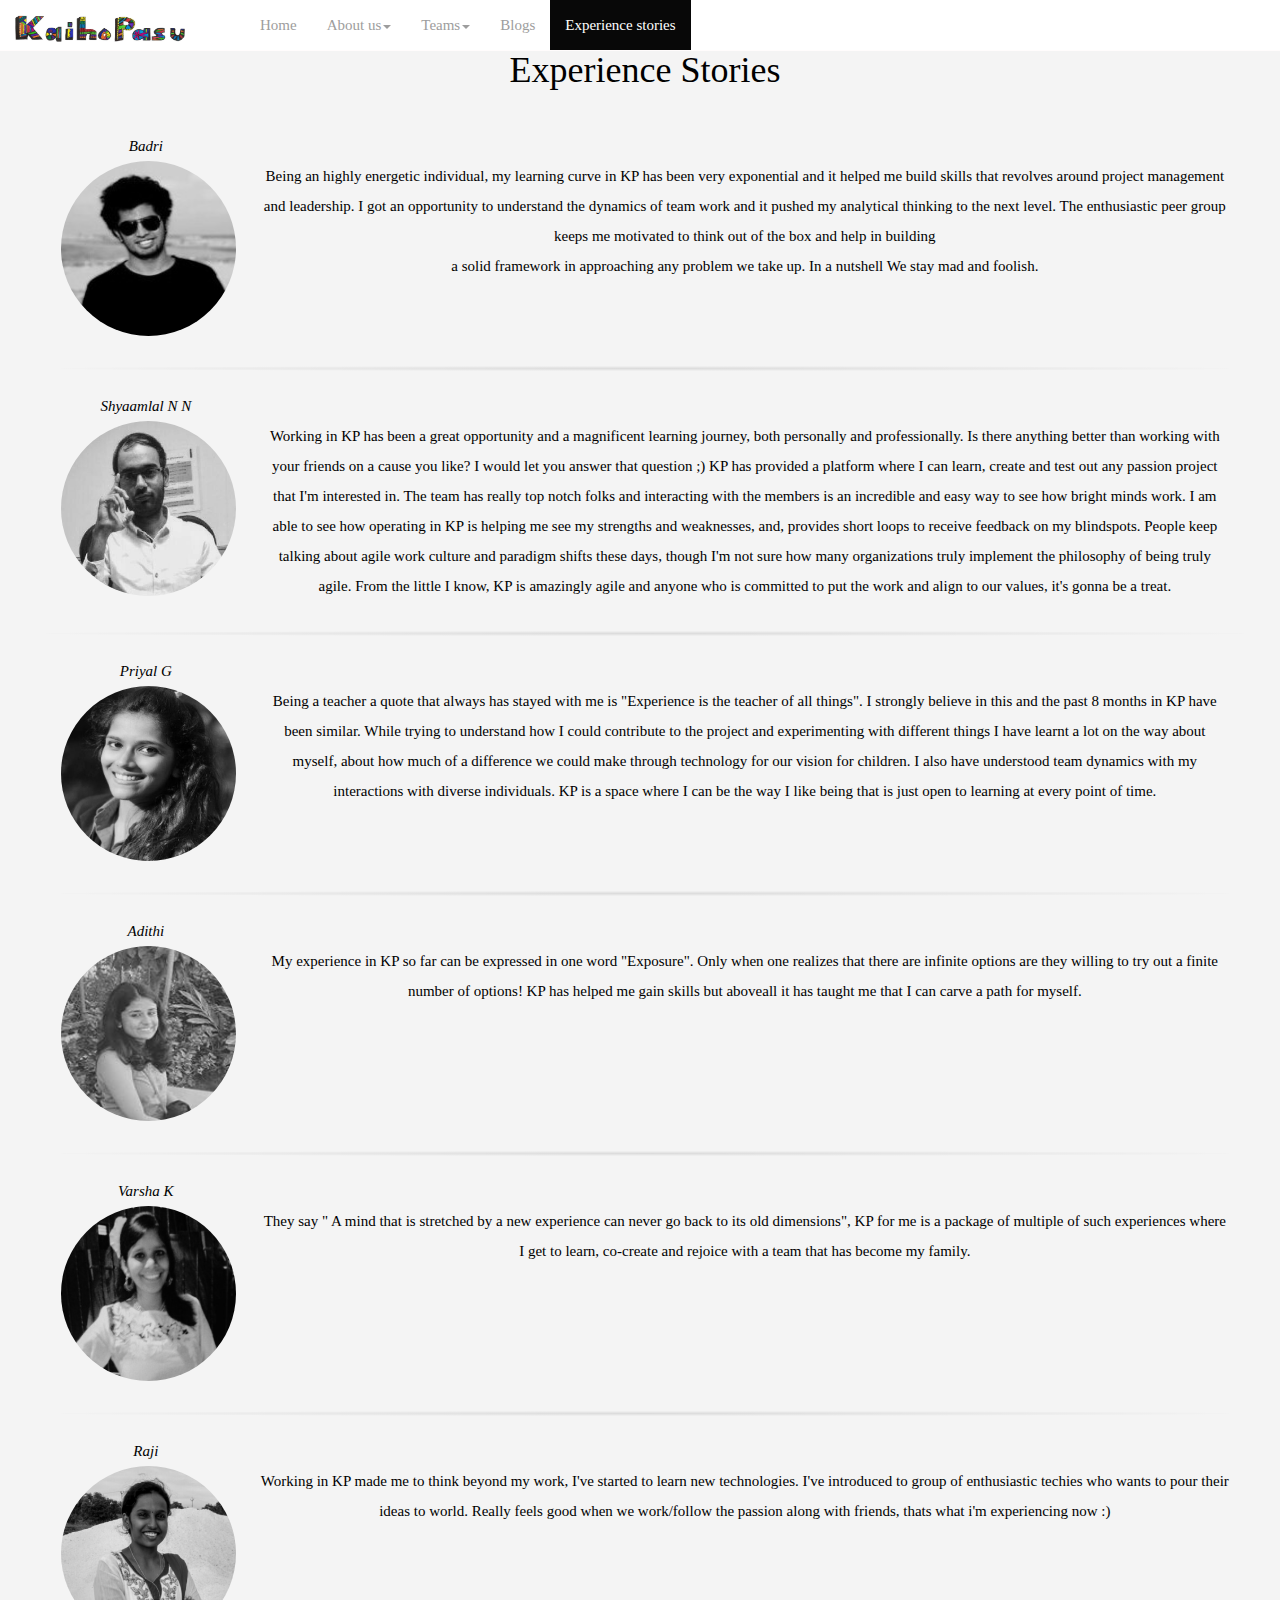
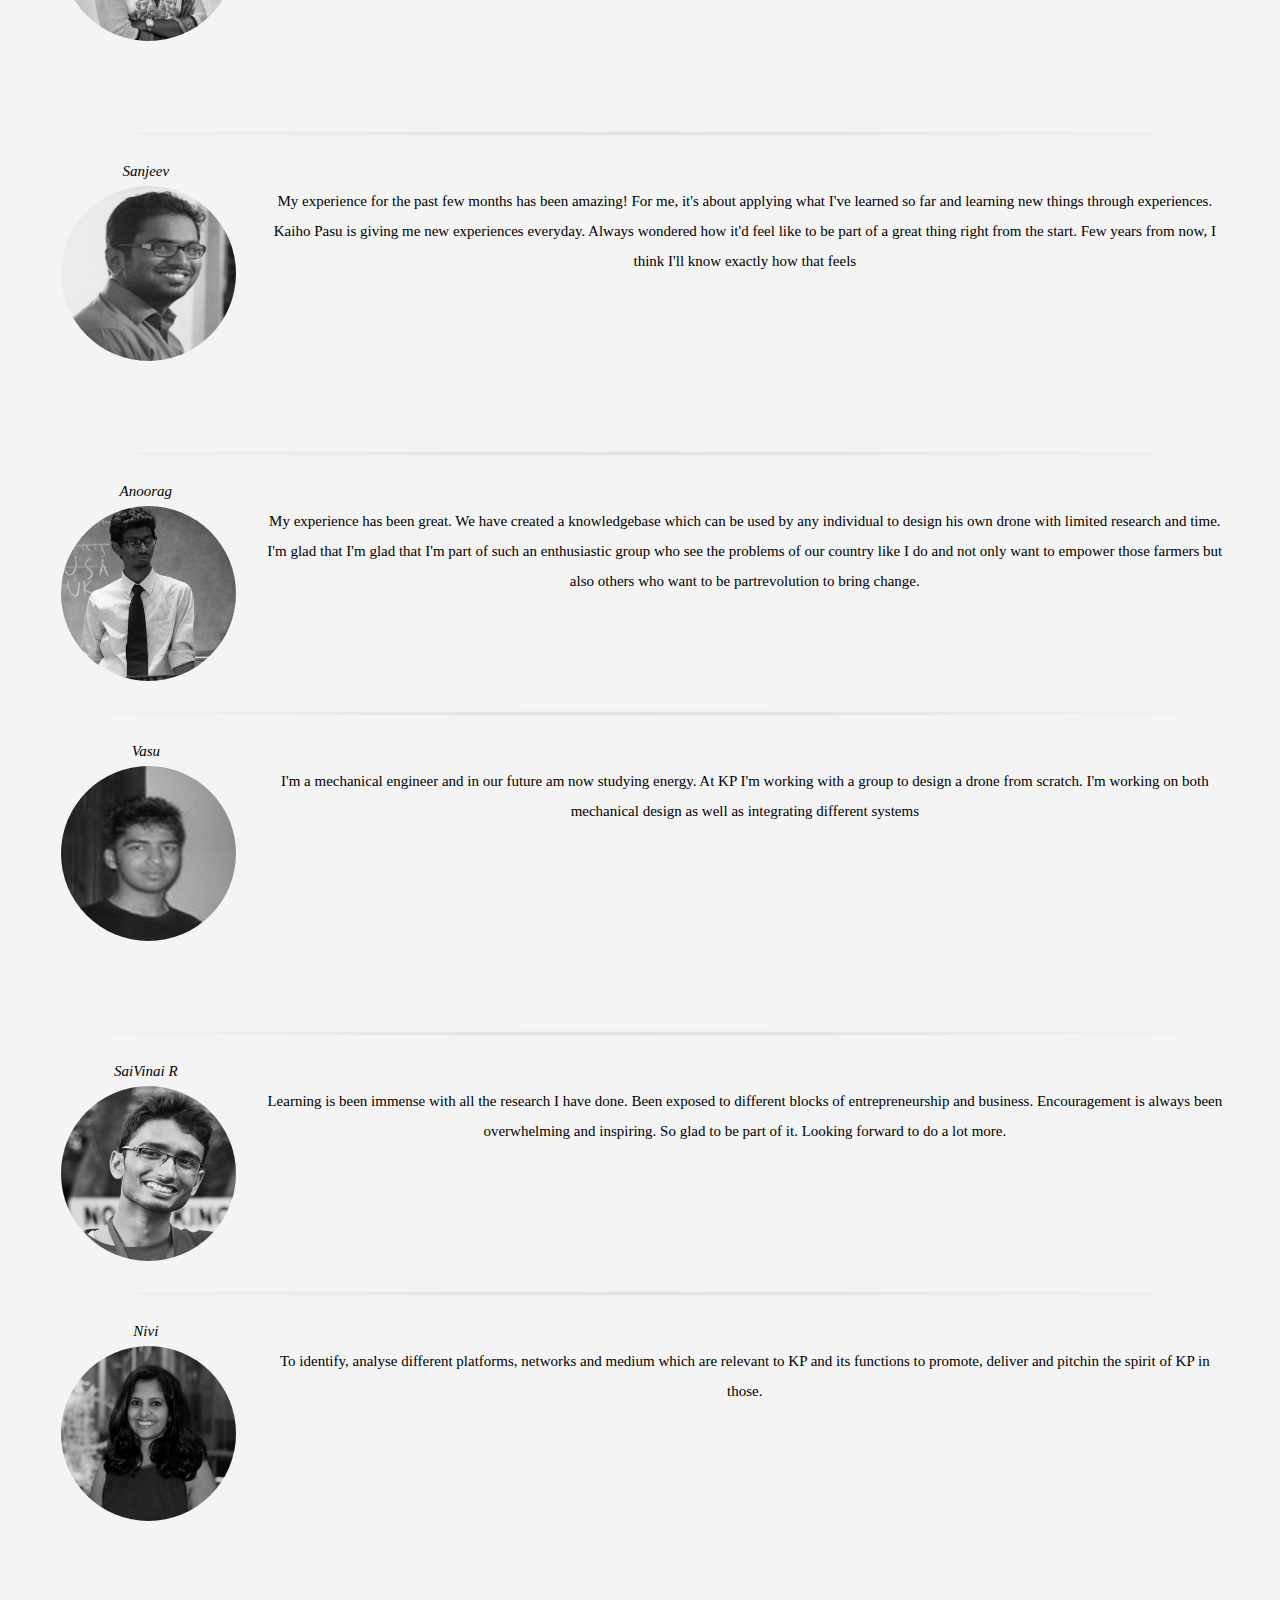
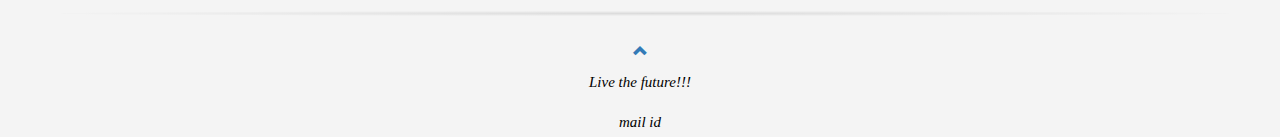
<file: experiencestories.html>
<!DOCTYPE html>
<html lang="en">

<head>
    <title>Kaihopasu | Experience stories</title>
    <meta charset="utf-8">
    <meta name="viewport" content="width=device-width, initial-scale=1">
    <link rel="stylesheet" href="https://maxcdn.bootstrapcdn.com/bootstrap/3.3.7/css/bootstrap.min.css">
    <link href="https://fonts.googleapis.com/css?family=Lato" rel="stylesheet" type="text/css">
    <link href="https://fonts.googleapis.com/css?family=Montserrat" rel="stylesheet" type="text/css">
    <link href="css/custom.css" rel="stylesheet">
    <script src="https://ajax.googleapis.com/ajax/libs/jquery/3.1.1/jquery.min.js"></script>
    <script src="https://maxcdn.bootstrapcdn.com/bootstrap/3.3.7/js/bootstrap.min.js"></script>
    <script src="./js/stories.js"></script>
    <style>
        /*Lines between sections*/









        hr.fancy-line {
            border: 0;
            height: 5px;
        }









        hr.fancy-line:before {
            top: -0.5em;
            height: 1em;
        }









        hr.fancy-line:after {
            content: '';
            height: 0.5em;
            top: 1px;
        }










        hr.fancy-line:before,
        hr.fancy-line:after {
            content: '';
            position: absolute;
        }










        hr.fancy-line,
        hr.fancy-line:before {
            background: radial-gradient(ellipse at center, rgba(0, 0, 0, 0.1) 0%, rgba(0, 0, 0, 0) 75%);
        }










        body,
        hr.fancy-line:after {
            background: #f4f4f4;
        }
        /*Modal*/










        body .modal-content {
            /* new custom width */
            width: 350px;
            height: 64px;
            /* must be half of the width, minus scrollbar on the left (30px) */
        }
        /*Lines between sections*/









        hr.fancy-line {
            border: 0;
            height: 5px;
        }









        hr.fancy-line:before {
            top: -0.5em;
            height: 1em;
        }









        hr.fancy-line:after {
            content: '';
            height: 0.5em;
            top: 1px;
        }










        hr.fancy-line:before,
        hr.fancy-line:after {
            content: '';
            position: absolute;
        }










        hr.fancy-line,
        hr.fancy-line:before {
            background: radial-gradient(ellipse at center, rgba(0, 0, 0, 0.1) 0%, rgba(0, 0, 0, 0) 75%);
        }










        body,
        hr.fancy-line:after {
            background: #f4f4f4;
        }









        body {
            font-family: "georgia";
            font-size: 15px;
            color: #000;
            margin-right: 60px;
            margin-left: 60px;
            line-height: 200%;
        }










        h3,
        h4 {
            margin: 10px 0 30px 0;
            letter-spacing: 10px;
            font-size: 20px;
            color: #000;
        }









        .container {
            padding: 1px 1px;
        }










        .carousel-inner img {
            width: 100%;
            /* Set width to 100% */
            margin: auto;
        }









        .carousel-caption h3 {
            color: #fff !important;
            @media (max-width: 600px) {
                .carousel-caption {
                    display: none;
                }
            }

        .nav-tabs li a {
            color: #000000;
        }


        .navbar {
            font-family: Montserrat, sans-serif;
            margin-bottom: 0;
            background-color: #FFFFFF;
            border: 0;
            font-size: 11px !important;
            letter-spacing: 4px;
            opacity: 0.9;
        }

        .navbar li a,
        .navbar .navbar-brand {
            color: #000000;
        }

        .navbar-nav li a:hover {
            color: #000000 !important;
        }

        .navbar-nav li.active a {
            color: #fff !important;
            background-color: #000000 !important;
        }

        .navbar-default .navbar-toggle {
            border-color: transparent;
        }

        .open .dropdown-toggle {
            color: #fff;
            background-color: #555 !important;
        }

        .dropdown-menu li a {
            color: #000 !important;
        }

        .dropdown-menu li a:hover {
            background-color: red !important;
        }

        footer {
            background-color: #2d2d30;
            color: #f5f5f5;
            padding: 32px;
        }

        footer a {
            color: #f5f5f5;
        }

        footer a:hover {
            color: #777;
            text-decoration: none;
        }
    </style>
    <script>
        $(document).ready(function () {
            // Initialize Tooltip
            $('[data-toggle="tooltip"]').tooltip();

            // Add smooth scrolling to all links in navbar + footer link
            $(".navbar a, footer a[href='#myPage']").on('click', function (event) {

                // Make sure this.hash has a value before overriding default behavior
                if (this.hash !== "") {

                    // Prevent default anchor click behavior
                    event.preventDefault();

                    // Store hash
                    var hash = this.hash;

                    // Using jQuery's animate() method to add smooth page scroll
                    // The optional number (900) specifies the number of milliseconds it takes to scroll to the specified area
                    $('html, body').animate({
                        scrollTop: $(hash).offset().top
                    }, 900, function () {

                        // Add hash (#) to URL when done scrolling (default click behavior)
                        window.location.hash = hash;
                    });
                }
            });
        })
    </script>
</head>

<body id="myPage" data-spy="scroll" data-target=".navbar" data-offset="50" onload="changeOrder();">

    <!--Navbar-->
    <nav class="navbar navbar-inverse navbar-fixed-top" style="background-color: #FFFFFF; border-color: #fffcfc;">
        <div class="container-fluid">
            <div class="navbar-header">
                <button type="button" class="navbar-toggle" data-toggle="collapse" data-target="#myNavbar">
                    <span class="icon-bar"></span>
                    <span class="icon-bar"></span>
                    <span class="icon-bar"></span>                        
                </button>
                <a class="navbar-brand" href="index.html">
                    <img src="images/KPLOGO_123.jpg" alt="Kaiho Pasu" style="width: 170px;height: 27px;">
            </div>
            <div class="collapse navbar-collapse" id="myNavbar">
                <ul class="nav navbar-nav nav-left">
                    <li><a href="index.html">Home</a></li>
                    <li class="dropdown">
                        <a class="dropdown-toggle" data-toggle="dropdown" href="#">About us<span class="caret"></span></a>
                        <ul class="dropdown-menu">
                            <li><a href="teams.html">Projects</a></li>

                            <li><a href="sole.html" style="font-size: 12px">SOLE</a></li>
                            <li><a href="hikonoka.html" style="font-size: 12px">Hiko Noka</a></li>
                            <li><a href="thenexus.html" style="font-size: 12px">The Nexus</a></li>

                        </ul>
                    </li>
                    <li class="dropdown">
                        <a class="dropdown-toggle" data-toggle="dropdown" href="teams.html">Teams<span class="caret"></span></a>
                        <ul class="dropdown-menu">
                            <li><a href="keikakuchimu.html" style="font-size: 12px">Keikaku Chimu</a></li>
                            <li><a href="kyoikuchimu.html" style="font-size: 12px">Kyoiku Chimu</a></li>
                            <li><a href="vanakkamalexa.html" style="font-size: 12px">Vanakkam Alexa</a></li>
                            <li><a href="captianfantastic.html" style="font-size: 12px">Captain Fantastic</a></li>
                            <li><a href="sosharu.html" style="font-size: 12px">Sosharu</a></li>
                            <li><a href="ichibachosa.html" style="font-size: 12px">Ichibachosa</a></li>
                        </ul>
                    </li>
                    <li><a href="blogs.html">Blogs</a></li>
                    <li class="active"><a href="experiencestories.html">Experience stories</a></li>
                </ul>

            </div>
        </div>
    </nav>


    <!-- Container (The Band Section) -->
    <div id="band" class="container text-center">

        <br>
        <h1>Experience Stories</h1>
        <br>

        <!--Shyaam-->
        <div class="stories">
            <div class="row">
                <div class="col-sm-2">
                    <p><em> Shyaamlal N N</em>

                        <img src="images/Keikaku Chimu/Shyaamlal.jpg" class="img-circle person" alt="Shyaamlal" width="175" height="175">

                    </p>

                </div>

                <div class="col-sm-10" class="">
                    <br>
                    <p>Working in KP has been a great opportunity and a magnificent learning journey, both personally and professionally.
                        Is there anything better than working with your friends on a cause you like? I would let you answer
                        that question ;) KP has provided a platform where I can learn, create and test out any passion project
                        that I'm interested in. The team has really top notch folks and interacting with the members is an
                        incredible and easy way to see how bright minds work. I am able to see how operating in KP is helping
                        me see my strengths and weaknesses, and, provides short loops to receive feedback on my blindspots.
                        People keep talking about agile work culture and paradigm shifts these days, though I'm not sure
                        how many organizations truly implement the philosophy of being truly agile. From the little I know,
                        KP is amazingly agile and anyone who is committed to put the work and align to our values, it's gonna
                        be a treat.</p>

                </div>

            </div>
            <hr class="row fancy-line"></hr>
        </div>
        <!--Priyal-->
        <div class="stories">
            <div class="row">
                <div class="col-sm-2">
                    <p><em> Priyal G</em>

                        <img src="images/Keikaku Chimu/Priyal.jpg" class="img-circle person" alt="Shyaamlal" width="175" height="175">


                    </p>

                </div>

                <div class="col-sm-10" class="">
                    <br>
                    <p>Being a teacher a quote that always has stayed with me is "Experience is the teacher of all things".
                        I strongly believe in this and the past 8 months in KP have been similar. While trying to understand
                        how I could contribute to the project and experimenting with different things I have learnt a lot
                        on the way about myself, about how much of a difference we could make through technology for our
                        vision for children. I also have understood team dynamics with my interactions with diverse individuals.
                        KP is a space where I can be the way I like being that is just open to learning at every point of
                        time.
                    </p>

                </div>
            </div>
            <hr class="fancy-line"></hr>
        </div>
        <!--Badri-->
        <div class="stories">
            <div class="row">
                <div class="col-sm-2">
                    <p><em> Badri</em>

                        <img src="images/Keikaku Chimu/Badri.jpg" class="img-circle person" alt="Shyaamlal" width="175" height="175">


                    </p>

                </div>

                <div class="col-sm-10" class="">
                    <br>
                    <p>Being an highly energetic individual, my learning curve in KP has been very exponential and it helped
                        me build skills that revolves around project management and leadership. I got an opportunity to understand
                        the dynamics of team work and it pushed my analytical thinking to the next level. The enthusiastic
                        peer group keeps me motivated to think out of the box and help in building <br> a solid framework
                        in approaching any problem we take up. In a nutshell We stay mad and foolish.</p>


                </div>
            </div>
            <hr class="fancy-line"></hr>
        </div>
        <!--Adithi-->
        <div class="stories">
            <div class="row">
                <div class="col-sm-2">
                    <p><em>Adithi</em>

                        <img src="images/Keikaku Chimu/Adithi.jpg" class="img-circle person" alt="Shyaamlal" width="175" height="175">



                </div>

                <div class="col-sm-10" class="">
                    <br>
                    <p>My experience in KP so far can be expressed in one word "Exposure". Only when one realizes that there
                        are infinite options are they willing to try out a finite number of options! KP has helped me gain
                        skills but aboveall it has taught me that I can carve a path for myself.
                    </p>


                </div>
            </div>
            <hr class="fancy-line"></hr>
        </div>
        <!--Atom-->
        <div class="stories">
            <div class="row">
                <div class="col-sm-2">
                    <p><em>Anoorag</em>

                        <img src="images/Drona/Anoorag.jpg" class="img-circle person" alt="Shyaamlal" width="175" height="175">


                    </p>

                </div>

                <div class="col-sm-10" class="">
                    <br>
                    <p>My experience has been great. We have created a knowledgebase which can be used by any individual to
                        design his own drone with limited research and time. I'm glad that I'm glad that I'm part of such
                        an enthusiastic group who see the problems of our country like I do and not only want to empower
                        those farmers but also others who want to be partrevolution to bring change.

                    </p>


                </div>
            </div>
            <hr class="fancy-line"></hr>
        </div>

        <!--The Nexus-->
        <!--Varsha-->
        <div class="stories">
            <div class="row">
                <div class="col-sm-2">
                    <p><em>Varsha K</em>

                        <img src="images/Keikaku Chimu/Varsha.jpg" class="img-circle person" alt="Member1" width="175" height="175">



                    </p>

                </div>

                <div class="col-sm-10" class="">
                    <br>
                    <p>They say " A mind that is stretched by a new experience can never go back to its old dimensions", KP
                        for me is a package of multiple of such experiences where I get to learn, co-create and rejoice with
                        a team that has become my family.
                    </p>

                </div>
            </div>
            <hr class="fancy-line"></hr>
        </div>

        <!--Sai Vinai-->
        <div class="stories">
            <div class="row">
                <div class="col-sm-2">
                    <p><em>SaiVinai R</em>

                        <img src="images/Sosharu/SaiVinai.jpg" class="img-circle person" alt="Member1" width="175" height="175">


                    </p>

                </div>

                <div class="col-sm-10" class="">
                    <br>
                    <p>Learning is been immense with all the research I have done. Been exposed to different blocks of entrepreneurship
                        and business. Encouragement is always been overwhelming and inspiring. So glad to be part of it.
                        Looking forward to do a lot more.

                    </p>

                </div>
            </div>
            <hr class="fancy-line"></hr>
        </div>

        <!--Vasu-->
        <div class="stories">
            <div class="row">
                <div class="col-sm-2">
                    <p><em>Vasu</em>

                        <img src="images/Drona/Vasu.jpg" class="img-circle person" alt="Shyaamlal" width="175" height="175">

                </div>

                <div class="col-sm-10" class="">
                    <br>
                    <p>I'm a mechanical engineer and in our future am now studying energy. At KP I'm working with a group to
                        design a drone from scratch. I'm working on both mechanical design as well as integrating different
                        systems


                    </p>
                </div>
            </div>
            <br><br>
            <hr class="fancy-line"></hr>
        </div>

        <!--Sanjeev-->
        <div class="stories">
            <div class="row">
                <div class="col-sm-2">
                    <p><em>Sanjeev</em>

                        <img src="images/Sosharu/Sanjeev.jpg" class="img-circle person" alt="Shyaamlal" width="175" height="175">

                </div>

                <div class="col-sm-10" class="">
                    <br>
                    <p>My experience for the past few months has been amazing! For me, it's about applying what I've learned
                        so far and learning new things through experiences. Kaiho Pasu is giving me new experiences everyday.
                        Always wondered how it'd feel like to be part of a great thing right from the start. Few years from
                        now, I think I'll know exactly how that feels

                    </p>
                </div>
            </div>

            <br><br>


            <hr class="fancy-line"></hr>
        </div>


        <!--Nivi-->
        <div class="stories">
            <div class="row">
                <div class="col-sm-2">
                    <p><em>Nivi</em>

                        <img src="images/VAlexa/Nivi.jpg" class="img-circle person" alt="Shyaamlal" width="175" height="175">

                </div>

                <div class="col-sm-10" class="">
                    <br>
                    <p>To identify, analyse different platforms, networks and medium which are relevant to KP and its functions
                        to promote, deliver and pitchin the spirit of KP in those.

                    </p>
                </div>
            </div>

            <br><br>


            <hr class="fancy-line"></hr>
        </div>

        <!--RAji-->

        <div class="stories">
            <div class="row">
                <div class="col-sm-2">
                    <p><em>Raji</em>

                        <img src="images/nexus/raji.jpg" class="img-circle person" alt="Shyaamlal" width="175" height="175">

                </div>

                <div class="col-sm-10" class="">
                    <br>
                    <p> Working in KP made me to think beyond my work, I've started to learn new technologies. I've introduced
                        to group of enthusiastic techies who wants to pour their ideas to world. Really feels good when we
                        work/follow the passion along with friends, thats what i'm experiencing now :)

                    </p>
                </div>
            </div>

            <br><br>


            <hr class="fancy-line"></hr>
        </div>
    </div>

    <!--Adding footer container-->
    <footer class="container-fluid text-center">
        <a href="#myPage" title="To Top">
            <span class="glyphicon glyphicon-chevron-up"></span>
        </a>

        <p><em> Live the future!!!</em></p>
        <em>mail id</em>
    </footer>
</body>

</html>
</file>
<file: css/custom.css>
.navbar-inverse .navbar-nav > li > a:hover, .navbar-inverse .navbar-nav > li > a:focus {
    background-color: #000;
    color: #FFF;
}
</file>
